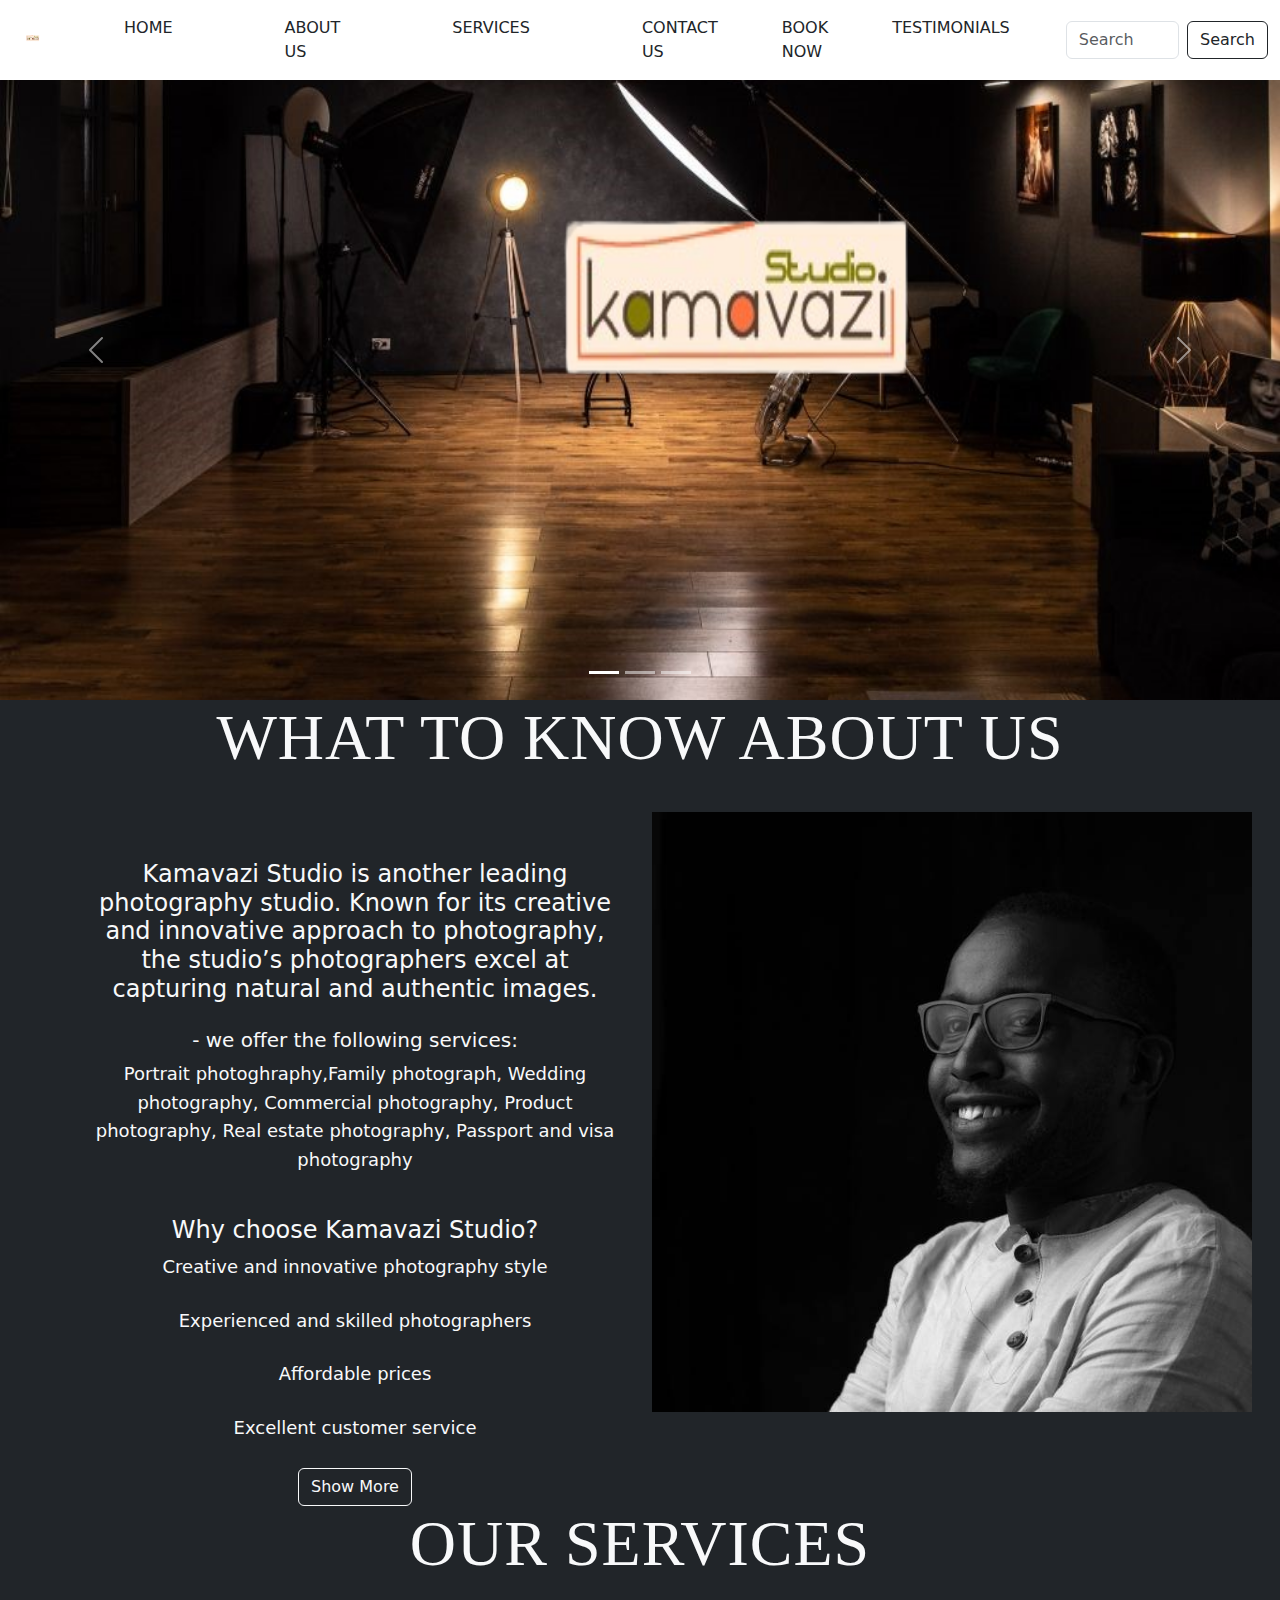
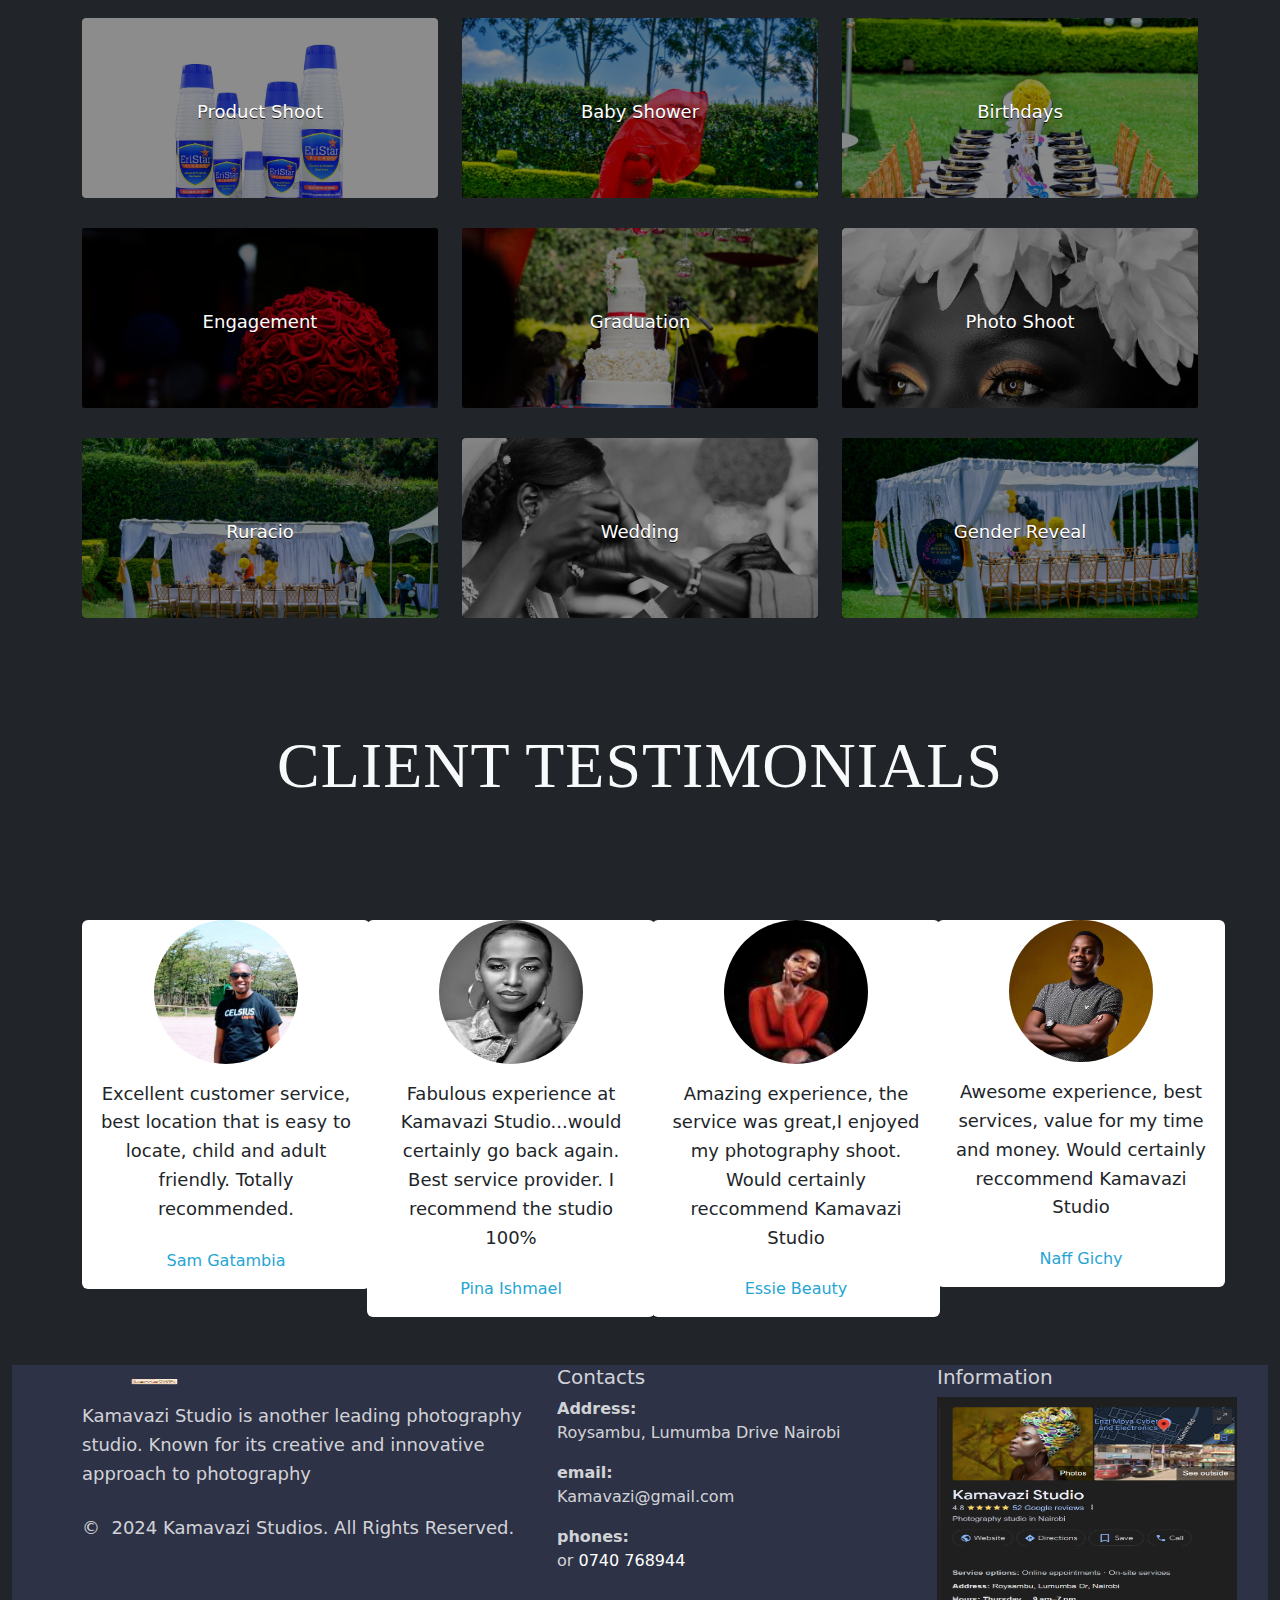
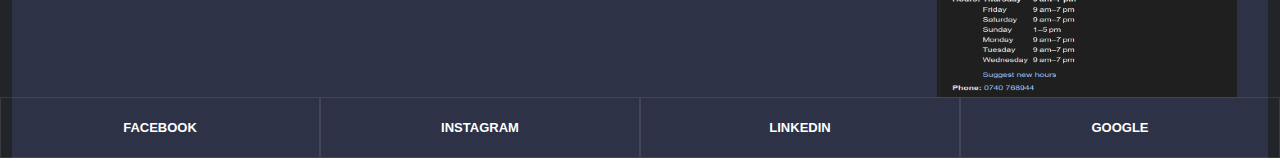
<file: index.html>
<!DOCTYPE html>
<html lang="en">

<head>
    <meta charset="UTF-8">
    <meta name="viewport" content="width=device-width, initial-scale=1.0">
    <title>Kamavazi Studio</title>
    <link rel="stylesheet" href="./app/css/bootstrap.min.css">
    <link rel="stylesheet" href="./app/css/style.css">
</head>

<body>
    <!-- start of navbar -->
    <section>
        <nav class="navbar navbar-expand-lg bg-white fixed-top text-dark">
            <div class="container-fluid">
                <button class="navbar-toggler" type="button" data-bs-toggle="collapse"
                    data-bs-target="#navbarTogglerDemo01" aria-controls="navbarTogglerDemo01" aria-expanded="false"
                    aria-label="Toggle navigation">
                    <span class="navbar-toggler-icon"></span>
                </button>
                <div class="collapse navbar-collapse" id="navbarTogglerDemo01">
                    <a class="navbar-brand" href="#"><img src="./app/assets/logo.png" alt="" height="40px"
                            width="40px"></a>
                    <ul class="navbar-nav me-auto mb-2 mb-lg-0">
                        <li class="nav-item">
                            <a class="nav-link active mx-5 text-dark fw-b" aria-current="page" href="./index.html">HOME</a>
                        </li>
                        <li class="nav-item">
                            <a class="nav-link active mx-5 text-dark fw-b" aria-current="page"
                                href="#">ABOUT US</a>
                        </li>
                        <li class="nav-item">
                            <a class="nav-link active mx-5 text-dark fw-b" aria-current="page" href="./services.html">SERVICES</a>
                        </li>
                        <li class="nav-item">
                            <a class="nav-link active mx-5 text-dark fw-b" aria-current="page" href="./contacts.html">CONTACT US</a>
                        </li>
                        <li class="nav-item">
                            <a class="nav-link text-dark" href="#">BOOK NOW</a>
                        </li>
                        <li class="nav-item">
                            <a class="nav-link disabled text-dark mx-5 fw-b" aria-disabled="true">TESTIMONIALS</a>
                        </li>
                    </ul>
                    <form class="d-flex" role="search">
                        <input class="form-control me-2" type="search" placeholder="Search" aria-label="Search">
                        <button class="btn btn-outline-dark" type="submit">Search</button>
                    </form>
                </div>
            </div>
        </nav>
    </section>
    
    <!-- end of navbar -->
    <!-- start of hero -->
    <section class="object-fit-cover">
        <div id="carouselExampleAutoplaying" class="carousel slide" data-bs-ride="carousel">
            <div class="carousel-indicators">
                <button type="button" data-bs-target="#carouselExampleCaptions" data-bs-slide-to="0" class="active"
                    aria-current="true" aria-label="Slide 1"></button>
                <button type="button" data-bs-target="#carouselExampleCaptions" data-bs-slide-to="1"
                    aria-label="Slide 2"></button>
                <button type="button" data-bs-target="#carouselExampleCaptions" data-bs-slide-to="2"
                    aria-label="Slide 3"></button>
            </div>
            <div class="carousel-inner object-fit-cover">
                <div class="carousel-item active">
                    <img src="./app/assets/30594c919c269b2e5e0c2fec197c8c6e.jpg" class="d-block w-100" alt="..."
                        height="700px" width="100vw">
                    <div class="carousel-caption d-none d-md-block">
                        <h1 class="display-1"><img class="logo" src="./app/assets/logo.png" alt=""></h1>
                        <p></p>
                    </div>
                </div>
                <div class="carousel-item object-fit-cover">
                    <img src="./app/assets/milwaukee-historic-third-ward-photo-studio-1-1024x683.jpg"
                        class="d-block w-100" alt="..." height="700px" width="100vw">
                    <div class="carousel-caption d-none d-md-block">
                        <h1 class="display-1"><img class="logo" src="./app/assets/logo.png" alt=""></h1>
                        <p></p>
                    </div>
                </div>
                <div class="carousel-item object-fit-cover">
                    <img src="./app/assets/Feature-how-much-does-it-cost-to-build-a-photography-studio.jpg"
                        class="d-block w-100" alt="..." height="700px" width="100vw">
                    <div class="carousel-caption d-none d-md-block py-3 display-1">
                        <h1 class="display-1"><img class="logo" src="./app/assets/logo.png" alt=""></h1>
                        <p></p>
                    </div>
                </div>
            </div>
            <button class="carousel-control-prev" type="button" data-bs-target="#carouselExampleCaptions"
                data-bs-slide="prev">
                <span class="carousel-control-prev-icon" aria-hidden="true"></span>
                <span class="visually-hidden">Previous</span>
            </button>
            <button class="carousel-control-next" type="button" data-bs-target="#carouselExampleCaptions"
                data-bs-slide="next">
                <span class="carousel-control-next-icon" aria-hidden="true"></span>
                <span class="visually-hidden">Next</span>
            </button>
        </div>
    </section>
    <script src="./app/js/bootstrap.bundle.js"></script>
    <!-- end of hero -->
    <!-- start of about -->
    <section class="container-fluid bg-dark text-light">
        <h1 class="text-center text-light display-3">What To Know About Us</h1>
        <div class="container text-center">
            <div class="row">
                <div class="col-md-6 pt-5">
                    <div>
                        <h4>Kamavazi Studio is another leading photography studio. Known for its creative and innovative
                            approach to photography, the studio’s photographers excel at capturing natural and authentic
                            images.</h4>
                            <h5 class="pt-3">- we offer the following services:</h5>
                            <p>Portrait photoghraphy,Family photograph, Wedding photography, Commercial photography, Product photography, Real estate photography, Passport and visa photography  </p>                            
                        
                    </div>
                    <div>
                        <h4 class="pt-3">Why choose Kamavazi Studio?</h4>
                        <p>Creative and innovative photography style</p>
                        <p>Experienced and skilled photographers</p>
                        <p>Affordable prices</p>
                        <p>Excellent customer service</p>
                        
                    </div>
                    <button type="button" class="btn btn-outline-light">Show More</button>
                </div>

                <div class="col-md-6">
                    <img src="./app/assets/file.enc" alt="" height="600px" width="600px">
                </div>
            </div>
        </div>
    </section>
    <!-- end of about -->
    <!-- start of card-1 -->
    <section class="container-fluid bg-dark">
        <h1 class="text-center text-light display-3">Our Services</h1>
        <div class="container">
            <div class="row">
                <div class="col-12 col-sm-6 col-md-4 image-grid-item">
                    <div style="background-image: url(./app/assets/product-2.jfif);" class="image-grid-cover">
                        <a href="#" class="image-grid-clickbox"></a>
                        <a href="#" class="cover-wrapper">Product Shoot</a>
                    </div>
                </div>
                <div class="col-12 col-sm-6 col-md-4 image-grid-item">
                    <div style="background-image: url(./app/assets/babyshower.jfif);"
                        class="entry-cover image-grid-cover has-image">
                        <a href="#" class="image-grid-clickbox"></a>
                        <a href="#" class="cover-wrapper">Baby Shower</a>
                    </div>
                </div>
                <div class="col-12 col-sm-6 col-md-4 image-grid-item">
                    <div style="background-image: url(./app/assets/birthdays.jfif);"
                        class="entry-cover image-grid-cover has-image">
                        <a href="#" class="image-grid-clickbox"></a>
                        <a href="#" class="cover-wrapper">Birthdays</a>
                    </div>
                </div>
                <div class="col-12 col-sm-6 col-md-4 image-grid-item">
                    <div style="background-image: url(./app/assets/engagements-2.jfif);"
                        class="entry-cover image-grid-cover has-image">
                        <a href="#" class="image-grid-clickbox"></a>
                        <a href="#" class="cover-wrapper">Engagement</a>
                    </div>
                </div>
                <div class="col-12 col-sm-6 col-md-4 image-grid-item">
                    <div style="background-image: url(./app/assets/ceremonies.jfif);"
                        class="entry-cover image-grid-cover has-image">
                        <a href="#" class="image-grid-clickbox"></a>
                        <a href="#" class="cover-wrapper">Graduation</a>
                    </div>
                </div>
                <div class="col-12 col-sm-6 col-md-4 image-grid-item">
                    <div style="background-image: url(./app/assets/shhot-2.jfif);"
                        class="entry-cover image-grid-cover has-image">
                        <a href="#" class="image-grid-clickbox"></a>
                        <a href="#" class="cover-wrapper">Photo Shoot</a>
                    </div>
                </div>
                <div class="col-12 col-sm-6 col-md-4 image-grid-item">
                    <div style="background-image: url(./app/assets/engagements.jfif);"
                        class="entry-cover image-grid-cover has-image">
                        <a href="#" class="image-grid-clickbox"></a>
                        <a href="#" class="cover-wrapper">Ruracio</a>
                    </div>
                </div>
                <div class="col-12 col-sm-6 col-md-4 image-grid-item">
                    <div style="background-image: url(./app/assets/wedding.jfif);"
                        class="entry-cover image-grid-cover has-image">
                        <a href="#" class="image-grid-clickbox"></a>
                        <a href="#" class="cover-wrapper">Wedding</a>
                    </div>
                </div>
                <div class="col-12 col-sm-6 col-md-4 image-grid-item">
                    <div style="background-image: url(./app/assets/Gender\ reveal.jpeg);"
                        class="entry-cover image-grid-cover has-image">
                        <a href="#" class="image-grid-clickbox"></a>
                        <a href="#" class="cover-wrapper">Gender Reveal</a>
                    </div>
                </div>
            </div>
        </div>
    </section>
    <!-- end of card-1 -->
    <!-- start of testimonials -->
    <section class="text-light container-fluid bg-dark">
        <div id="testimonials">

            <div class="container _tm-header">
                <h1 class="text-center display-3">Client Testimonials</h1>
            </div>

            <div class="container">
                <div class="row">
                    <div class="col-12 col-lg-3">
                        <div class="card" style="width: 18rem;">
                            <img class="card-img-top" src="./app/assets/Sam Gatambia.jfif" alt="Card image cap">
                            <div class="card-body">
                                <p class="card-text">Excellent customer service, best location that is easy to locate,
                                    child and adult friendly. Totally recommended.</p>
                                <a href="#" class="">Sam Gatambia</a>
                                <span class="_tm-user-role"></span>
                            </div>
                        </div>
                    </div>
                    <div class="col-12 col-lg-3">
                        <div class="card" style="width: 18rem;">
                            <img class="card-img-top" src="./app/assets/images (5).jfif" alt="Card image cap">
                            <div class="card-body">
                                <p class="card-text">Fabulous experience at Kamavazi Studio...would certainly go back
                                    again. Best service provider. I recommend the studio 100%</p>
                                <a href="#" class="">Pina Ishmael</a>
                                <span class="_tm-user-role"></span>
                            </div>
                        </div>
                    </div>
                    <div class="col-12 col-lg-3">
                        <div class="card" style="width: 18rem;">
                            <img class="card-img-top" src="./app/assets/images (3).jfif" alt="Card image cap">
                            <div class="card-body">
                                <p class="card-text">Amazing experience, the service was great,I enjoyed my photography
                                    shoot. Would certainly reccommend Kamavazi Studio</p>
                                <a href="#" class="">Essie Beauty</a>
                                <span class="_tm-user-role"></span>
                            </div>
                        </div>
                    </div>
                    <div class="col-12 col-lg-3">
                        <div class="card" style="width: 18rem;">
                            <img class="card-img-top" src="./app/assets/Naff Gichy.jfif" alt="Card image cap">
                            <div class="card-body">
                                <p class="card-text">Awesome experience, best services, value for my time and money.
                                    Would certainly reccommend Kamavazi Studio</p>
                                <a href="#" class="">Naff Gichy</a>
                                <span class="_tm-user-role"></span>
                            </div>
                        </div>
                    </div>
                </div>






            </div>
        </div>
    </section>
    <!-- end of testimonials -->
    <!-- start of footer -->
    <section class="container-fluid pt-5 bg-dark">
        <footer class="section footer-classic context-dark bg-image" style="background: #2d3246;">
            <div class="container">
              <div class="row row-30">
                <div class="col-md-4 col-xl-5">
                  <div class="pr-xl-4"><a class="brand" href="./app/assets/logo.png"><img class="brand-logo-light" src="./app/assets/logo.png" alt="" width="140" height="37" srcset="images/agency/logo-retina-inverse-280x74.png 2x"></a>
                    <p>Kamavazi Studio is another leading photography studio. Known for its creative and innovative
                        approach to photography</p>
                    <!-- Rights-->
                    <p class="rights"><span>©  </span><span class="copyright-year">2024</span><span> </span><span>Kamavazi Studios</span><span>. </span><span>All Rights Reserved.</span></p>
                  </div>
                </div>
                <div class="col-md-4">
                  <h5>Contacts</h5>
                  <dl class="contact-list">
                    <dt>Address:</dt>
                    <dd> Roysambu, Lumumba Drive Nairobi</dd>
                  </dl>
                  <dl class="contact-list">
                    <dt>email:</dt>
                    <dd><a href="mailto:#"></a>Kamavazi@gmail.com</dd>
                  </dl>
                  <dl class="contact-list">
                    <dt>phones:</dt>
                    <dd><a href="tel:#"></a> <span>or</span> <a href="tel:#">0740 768944</a>
                    </dd>
                  </dl>
                </div>
                <div class="col-md-4 col-xl-3">
                    <h5>Information</h5>
                  
                  <img src="./app/assets/map.png" alt="" height="300px" width="300px">
                  
                </div>
              </div>
            </div>
            <div class="row no-gutters social-container">
              <div class="col"><a class="social-inner" href="https://www.facebook.com/KamavaziStudio/"><span class="icon mdi mdi-facebook"></span><span>Facebook</span></a></div>
              <div class="col"><a class="social-inner" href="https://www.instagram.com/accounts/login/?next=https%3A%2F%2Fwww.instagram.com%2Fkamavazi%2F&is_from_rle"><span class="icon mdi mdi-instagram"></span><span>Instagram</span></a></div>
              <div class="col"><a class="social-inner" href="https://ke.linkedin.com/in/patrick-kamau-8a033037"><span class="icon mdi mdi-twitter"></span><span>LinkedIn</span></a></div>
              <div class="col"><a class="social-inner" href="https://www.google.com/search?sca_esv=b492b5af9f856ada&sca_upv=1&rlz=1C1CHZN_enKE1059KE1059&sxsrf=ADLYWIL-gcFUb9Y8EVt_zohTm4gRodWJbQ:1719491292731&q=kamavazi+studios&source=lnms&fbs=[base64]&sa=X&ved=2ahUKEwiJhMqd5PuGAxVCzAIHHZbbAMYQ0pQJegQICxAB&biw=1706&bih=873&dpr=1.5"><span class="icon mdi mdi-youtube-play"></span><span>Google</span></a></div>
            </div>
          </footer>
    </section>
    <!-- end of footer -->
    <script src="./app/js/bootstrap.bundle.js"></script>
</body>

</html>
</file>
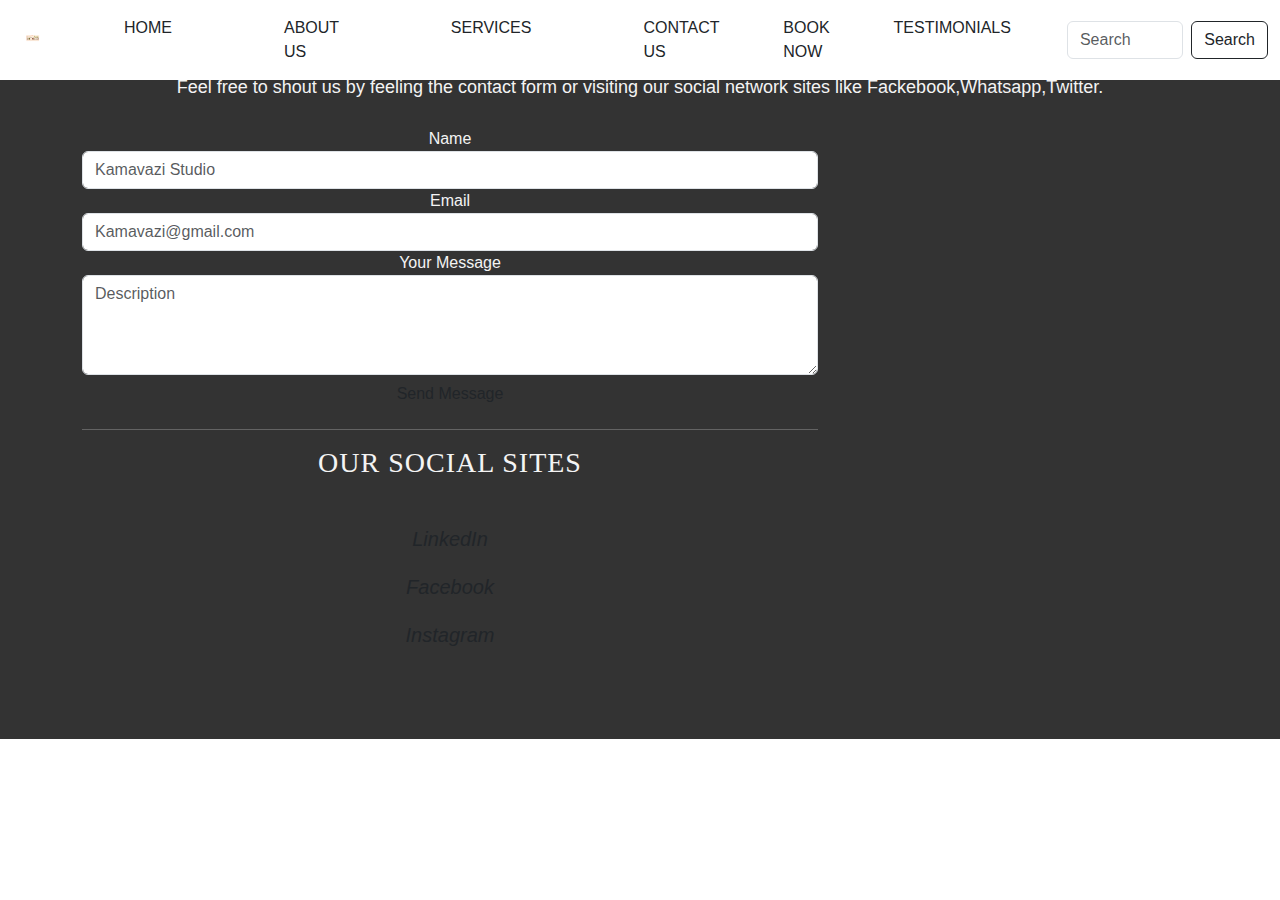
<file: contacts.html>
<!DOCTYPE html>
<html lang="en">
<head>
    <meta charset="UTF-8">
    <meta name="viewport" content="width=device-width, initial-scale=1.0">
    <title>Kamavazi Studio</title>
    <link rel="stylesheet" href="./app/css/bootstrap.min.css">
    <link rel="stylesheet" href="./app/css/style.css">
</head>
<body class="body-3">
    <!-- start of navbar -->
    <section>
        <nav class="navbar navbar-expand-lg bg-white fixed-top text-dark">
            <div class="container-fluid">
                <button class="navbar-toggler" type="button" data-bs-toggle="collapse"
                    data-bs-target="#navbarTogglerDemo01" aria-controls="navbarTogglerDemo01" aria-expanded="false"
                    aria-label="Toggle navigation">
                    <span class="navbar-toggler-icon"></span>
                </button>
                <div class="collapse navbar-collapse" id="navbarTogglerDemo01">
                    <a class="navbar-brand" href="#"><img src="./app/assets/logo.png" alt="" height="40px"
                            width="40px"></a>
                    <ul class="navbar-nav me-auto mb-2 mb-lg-0">
                        <li class="nav-item">
                            <a class="nav-link active mx-5 text-dark fw-b" aria-current="page" href="./index.html">HOME</a>
                        </li>
                        <li class="nav-item">
                            <a class="nav-link active mx-5 text-dark fw-b" aria-current="page"
                                href="#">ABOUT US</a>
                        </li>
                        <li class="nav-item">
                            <a class="nav-link active mx-5 text-dark fw-b" aria-current="page" href="./services.html">SERVICES</a>
                        </li>
                        <li class="nav-item">
                            <a class="nav-link active mx-5 text-dark fw-b" aria-current="page" href="./contacts.html">CONTACT US</a>
                        </li>
                        <li class="nav-item">
                            <a class="nav-link text-dark" href="#">BOOK NOW</a>
                        </li>
                        <li class="nav-item">
                            <a class="nav-link disabled text-dark mx-5 fw-b" aria-disabled="true">TESTIMONIALS</a>
                        </li>
                    </ul>
                    <form class="d-flex" role="search">
                        <input class="form-control me-2" type="search" placeholder="Search" aria-label="Search">
                        <button class="btn btn-outline-dark" type="submit">Search</button>
                    </form>
                </div>
            </div>
        </nav>
    </section>
    <!-- end of navbar -->
    <!-- start of table -->
     <section>
        <section id="contact" class="content-section text-center">
            <div class="contact-section">
                <div class="container">
                  <h2>Contact Us</h2>
                  <p>Feel free to shout us by feeling the contact form or visiting our social network sites like Fackebook,Whatsapp,Twitter.</p>
                  <div class="row">
                    <div class="col-md-8 col-md-offset-2">
                      <form class="form-horizontal">
                        <div class="form-group">
                          <label for="exampleInputName2">Name</label>
                          <input type="text" class="form-control" id="exampleInputName2" placeholder="Kamavazi Studio">
                        </div>
                        <div class="form-group">
                          <label for="exampleInputEmail2">Email</label>
                          <input type="email" class="form-control" id="exampleInputEmail2" placeholder="Kamavazi@gmail.com">
                        </div>
                        <div class="form-group ">
                          <label for="exampleInputText">Your Message</label>
                         <textarea  class="form-control" placeholder="Description"></textarea> 
                        </div>
                        <button type="submit" class="btn btn-default">Send Message</button>
                      </form>
    
                      <hr>
                        <h3>Our Social Sites</h3>
                      <ul class="list-inline banner-social-buttons">
                        <li><a href="https://ke.linkedin.com/in/patrick-kamau-8a033037" class="btn btn-default btn-lg"><i class="fa fa-twitter"> <span class="network-name">LinkedIn</span></i></a></li>
                        <li><a href="https://www.facebook.com/KamavaziStudio/" class="btn btn-default btn-lg"><i class="fa fa-facebook"> <span class="network-name">Facebook</span></i></a></li>
                        <li><a href="https://www.instagram.com/accounts/login/?next=https%3A%2F%2Fwww.instagram.com%2Fkamavazi%2F&is_from_rle" class="btn btn-default btn-lg"><i class="fa fa-youtube-play"> <span class="network-name">Instagram</span></i></a></li>
                      </ul>
                    </div>
                  </div>
                </div>
            </div>
          </section>
     </section>
    <!-- end of table -->
    <script src="./app/js/bootstrap.bundle.js"></script>    
</body>
</html>
</file>
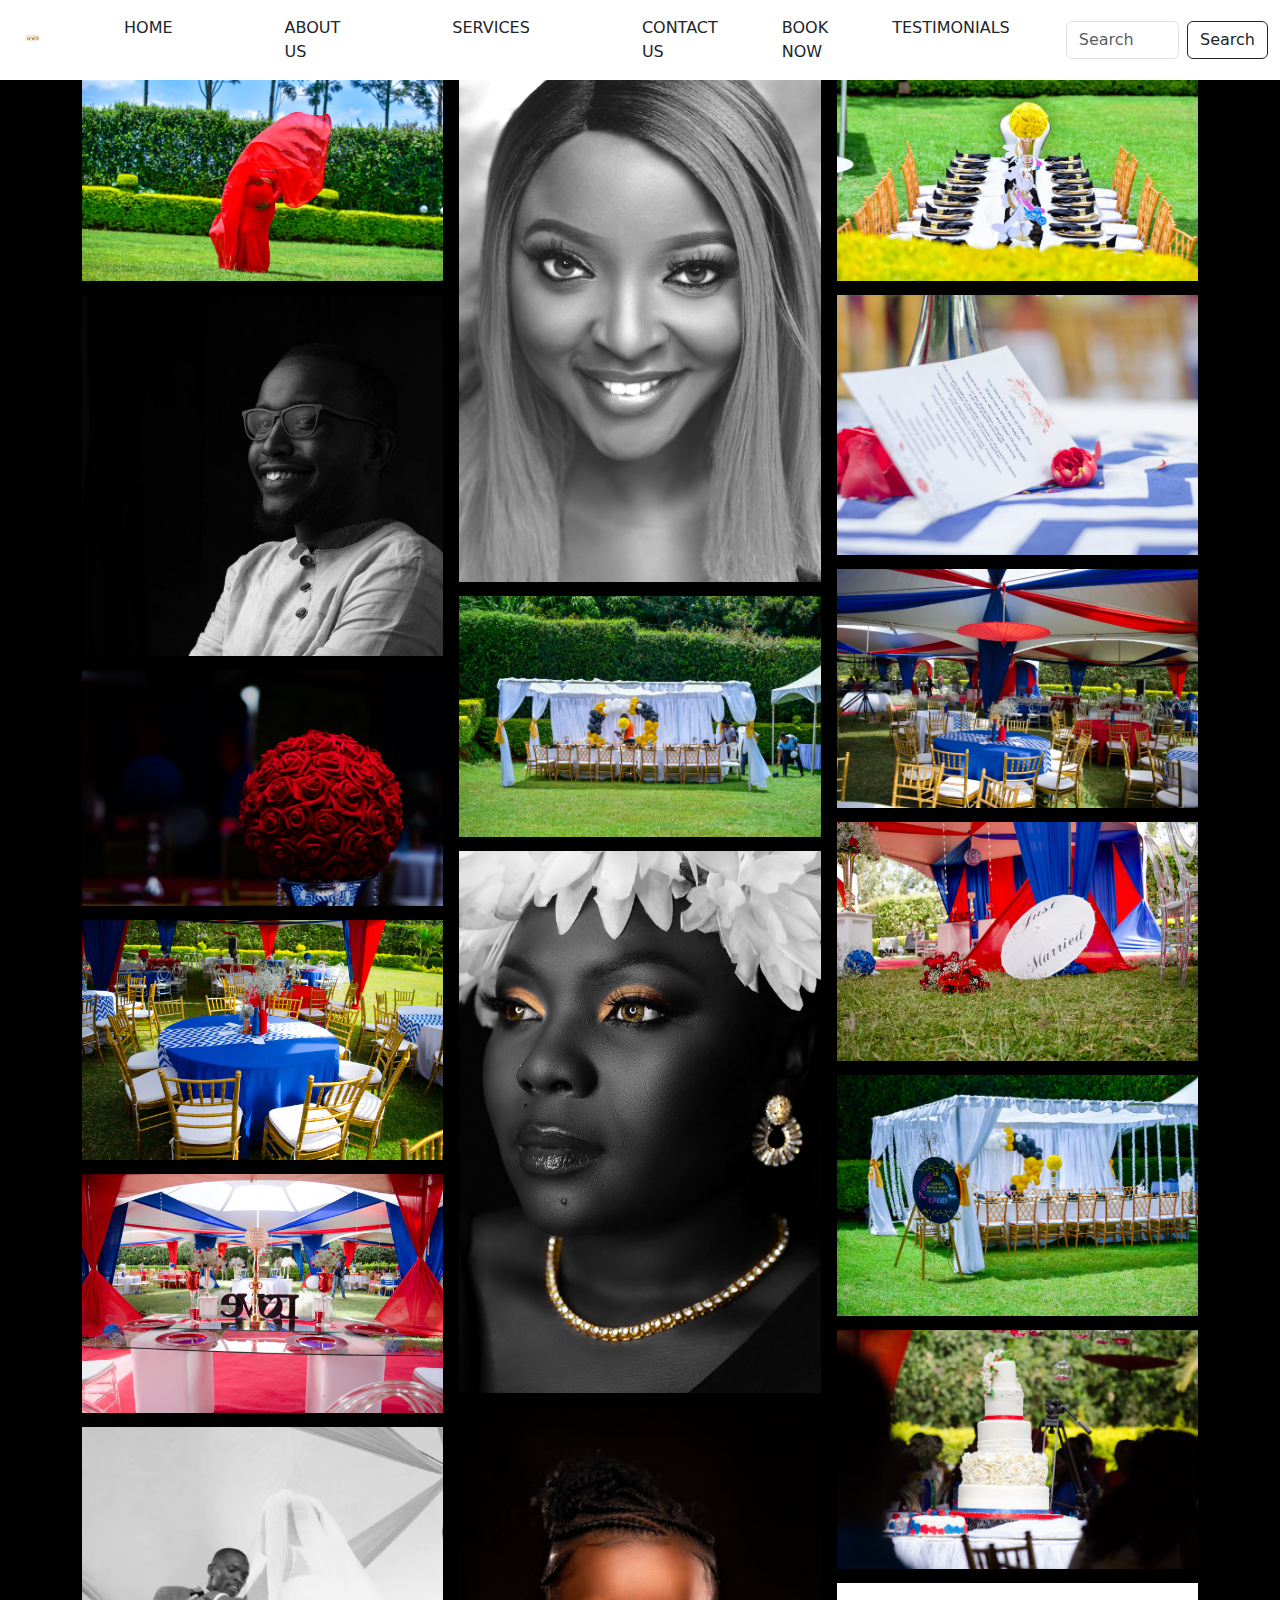
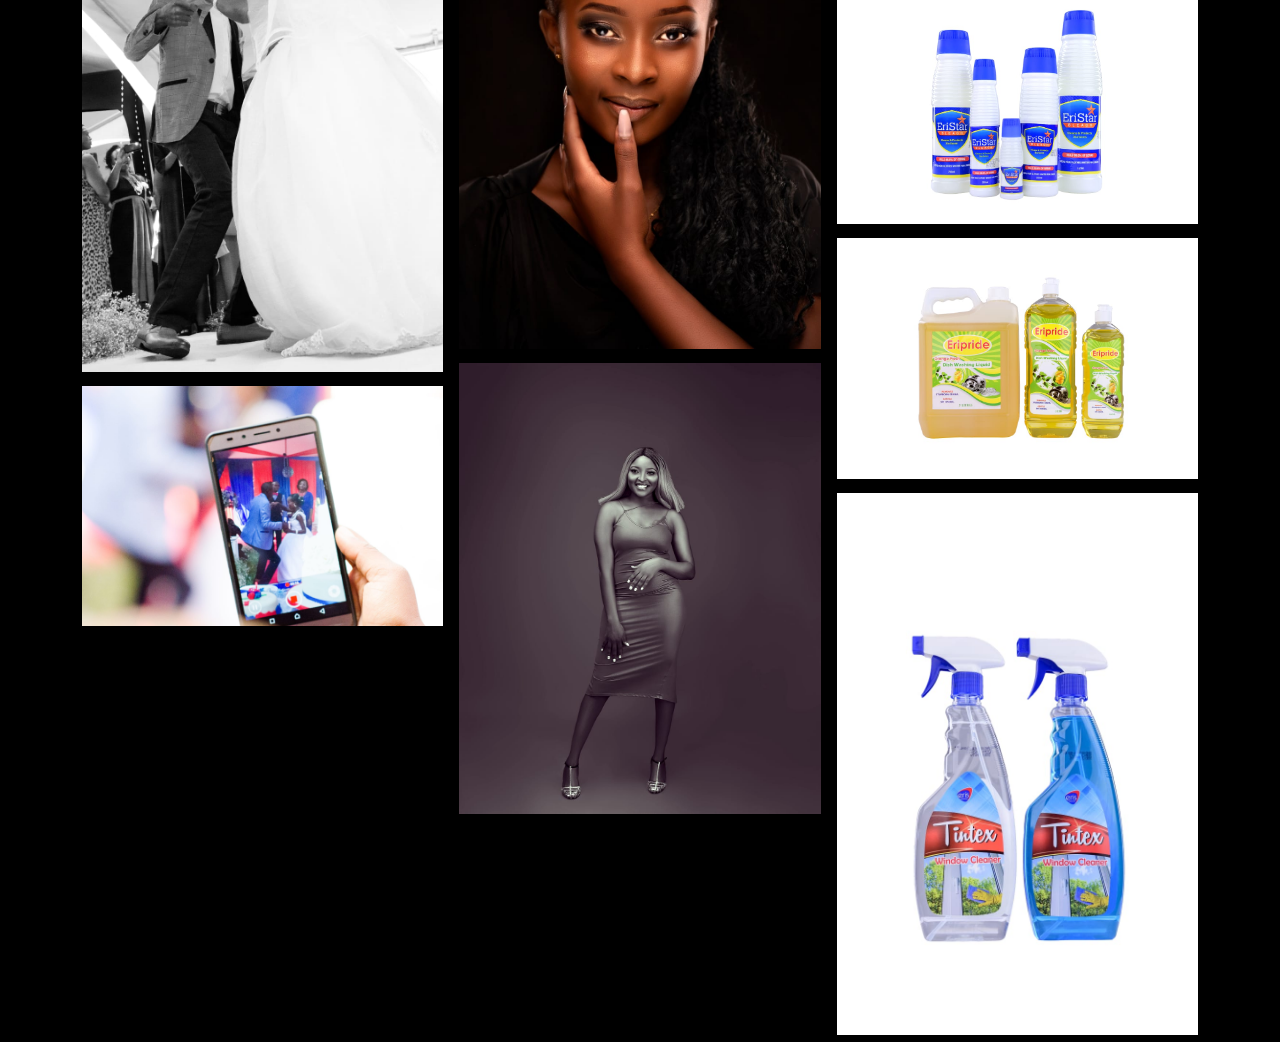
<file: services.html>
<!DOCTYPE html>
<html lang="en">
<head>
    <meta charset="UTF-8">
    <meta name="viewport" content="width=device-width, initial-scale=1.0">
    <title>Kamavazi Studio</title>
    <link rel="stylesheet" href="./app/css/bootstrap.min.css">
    <link rel="stylesheet" href="./app/css/style.css">
</head>
<body class="body-2">
    <!-- start of navbar -->
    <section>
        <nav class="navbar navbar-expand-lg bg-white fixed-top text-dark">
            <div class="container-fluid">
                <button class="navbar-toggler" type="button" data-bs-toggle="collapse"
                    data-bs-target="#navbarTogglerDemo01" aria-controls="navbarTogglerDemo01" aria-expanded="false"
                    aria-label="Toggle navigation">
                    <span class="navbar-toggler-icon"></span>
                </button>
                <div class="collapse navbar-collapse" id="navbarTogglerDemo01">
                    <a class="navbar-brand" href="#"><img src="./app/assets/logo.png" alt="" height="40px"
                            width="40px"></a>
                    <ul class="navbar-nav me-auto mb-2 mb-lg-0">
                        <li class="nav-item">
                            <a class="nav-link active mx-5 text-dark fw-b" aria-current="page" href="./index.html">HOME</a>
                        </li>
                        <li class="nav-item">
                            <a class="nav-link active mx-5 text-dark fw-b" aria-current="page"
                                href="#">ABOUT US</a>
                        </li>
                        <li class="nav-item">
                            <a class="nav-link active mx-5 text-dark fw-b" aria-current="page" href="./services.html">SERVICES</a>
                        </li>
                        <li class="nav-item">
                            <a class="nav-link active mx-5 text-dark fw-b" aria-current="page" href="./contacts.html">CONTACT US</a>
                        </li>
                        <li class="nav-item">
                            <a class="nav-link text-dark" href="#">BOOK NOW</a>
                        </li>
                        <li class="nav-item">
                            <a class="nav-link disabled text-dark mx-5 fw-b" aria-disabled="true">TESTIMONIALS</a>
                        </li>
                    </ul>
                    <form class="d-flex" role="search">
                        <input class="form-control me-2" type="search" placeholder="Search" aria-label="Search">
                        <button class="btn btn-outline-dark" type="submit">Search</button>
                    </form>
                </div>
            </div>
        </nav>
    </section>
    <!-- end of navbar -->
    <!-- start of masonry -->
     <section>
        <div class="container pt-3">

            <div class="col-md-12">
            <div class="row">
            <hr>
            
                <div class="gal">
                
                <img src="./app/assets/babyshower.jfif" alt="">
                
                    <img src="./app/assets/file.enc" alt="">
                    
                        <img src="./app/assets/engagements-2.jfif" alt="">
                        
                        <img src="./app/assets/service-1.jfif" alt="">
                        
                        
                    
                        <img src="./app/assets/service-2.jfif" alt="">
                            <img src="./app/assets/service-3.jfif" alt="">
                        
                        <img src="./app/assets/service-4.jfif" alt="">
                        
                            <img src="./app/assets/service-6.jfif" alt="">
                        
                            <img src="./app/assets/engagements.jfif" alt="">
                            <img src="./app/assets/shhot-2.jfif" alt=""><img src="./app/assets/shoot.jfif" alt="">
                            <img src="./app/assets/service-7.jfif" alt="">
                            
                            <img src="./app/assets/service-8.jfif" alt="">
                            <img src="./app/assets/service-9.jfif" alt="">
                            <img src="./app/assets/service-10.jfif" alt="">
                                <img src="./app/assets/service-11.jfif" alt="">
                        
                                    <img src="./app/assets/Gender reveal.jpeg" alt="">
                        
                                    <img src="./app/assets/ceremonies.jfif" alt="">
                            <img src="./app/assets/product-2.jfif" alt="">
                            <img src="./app/assets/pro-3.jfif" alt="">
                            <img src="./app/assets/pro-4.jfif" alt="">
                            
                </div>
                
            </div>
            </div>
            </div>
     </section>
        
    <!-- end of masonry -->
    <script src="./app/js/bootstrap.bundle.js"></script> 
</body>
</html>
</file>
<file: app/css/style.css>
.logo{
    height: 1050px;
    width: 1050px;
    position: relative;
    top: 250px;
    align-items: center;
}

/* card-1 area */
.image-grid-cover {
    width: 100%;
    background-size: cover;
    min-height: 180px;
    position: relative;
    margin-bottom: 30px;
    text-shadow: rgba(0,0,0,.8) 0 1px 0;
    border-radius: 4px;
}
.image-grid-clickbox {
    position: absolute;
    top: 0;
    right: 0;
    bottom: 0;
    left: 0;
    display: block;
    width: 100%;
    height: 100%;
    z-index: 20;
    background: rgba(0,0,0,.45);
}
.cover-wrapper {
    font-size: 18px;
    text-align: center;
    display: block;
    color: #fff;
    text-shadow: rgba(0,0,0,.8) 0 1px 0;
    z-index: 21;
    position: relative;
    top: 80px;
}
a, a:focus, a:hover {
    text-decoration: none;
    outline: 0;
}

/* testimonials */

#testimonials .card {
    border: 0;
}

.card {
    text-align: center;
}

.card img {
    border-radius: 50%;
    width: 100%;
    max-width: 9rem;
    max-height: 9rem;
    margin: 0 auto;
}

._tm-user-role {
    font-weight: bold;
}

._tm-header {
    padding-bottom: 5rem;
    padding-top: 5rem;
}

/* start of footer */
.context-dark, .bg-gray-dark, .bg-primary {
    color: rgba(255, 255, 255, 0.8);
}

.footer-classic a, .footer-classic a:focus, .footer-classic a:active {
    color: #ffffff;
}
.nav-list li {
    padding-top: 5px;
    padding-bottom: 5px;
}

.nav-list li a:hover:before {
    margin-left: 0;
    opacity: 1;
    visibility: visible;
}

ul, ol {
    list-style: none;
    padding: 0;
    margin: 0;
}

.social-inner {
    display: flex;
    flex-direction: column;
    align-items: center;
    width: 100%;
    padding: 23px;
    font: 900 13px/1 "Lato", -apple-system, BlinkMacSystemFont, "Segoe UI", Roboto, "Helvetica Neue", Arial, sans-serif;
    text-transform: uppercase;
    color: rgba(255, 255, 255, 0.5);
}
.social-container .col {
    border: 1px solid rgba(255, 255, 255, 0.1);
}
.nav-list li a:before {
    content: "\f14f";
    font: 400 21px/1 "Material Design Icons";
    color: #4d6de6;
    display: inline-block;
    vertical-align: baseline;
    margin-left: -28px;
    margin-right: 7px;
    opacity: 0;
    visibility: hidden;
    transition: .22s ease;
}

/* masonry area */
.gal {
	
	-ms-column-count: 3; 
	-webkit-column-count: 3; /* Chrome, Safari, Opera */
    -moz-column-count: 3; /* Firefox */
    column-count: 3;
	  
	
	}	
	.gal img{ width: 100%; padding: 7px 0;}
@media (max-width: 500px) {
		
		.gal {
	
	
	-ms-column-count: 1; 
	-webkit-column-count: 1; /* Chrome, Safari, Opera */
    -moz-column-count: 1; /* Firefox */
    column-count: 1;
	  
	
	}
		
	}
.body-2{
    background-color: black;
}


/* contact area */
.body-3{
	width:100%;
	height:100%;
	font-family: 'Roboto Condensed', sans-serif;
	
}


h1,h2,h3 {
	margin:0 0 35px 0;
	font-family: 'Patua One', cursive;
	text-transform: uppercase;
	letter-spacing:1px;
}

p{
	margin:0 0 25px;
	font-size:18px;
	line-height:1.6em;
}
a{
	color:#26a5d3;
}
a:hover,a:focus{
	text-decoration:none;
	color:#26a5d3;
}

#contact{
	background:#333333;
	color:#f4f4f4;
	padding-bottom:80px;
}

textarea.form-control{
    height:100px;
}

/* booking area */
</file>
